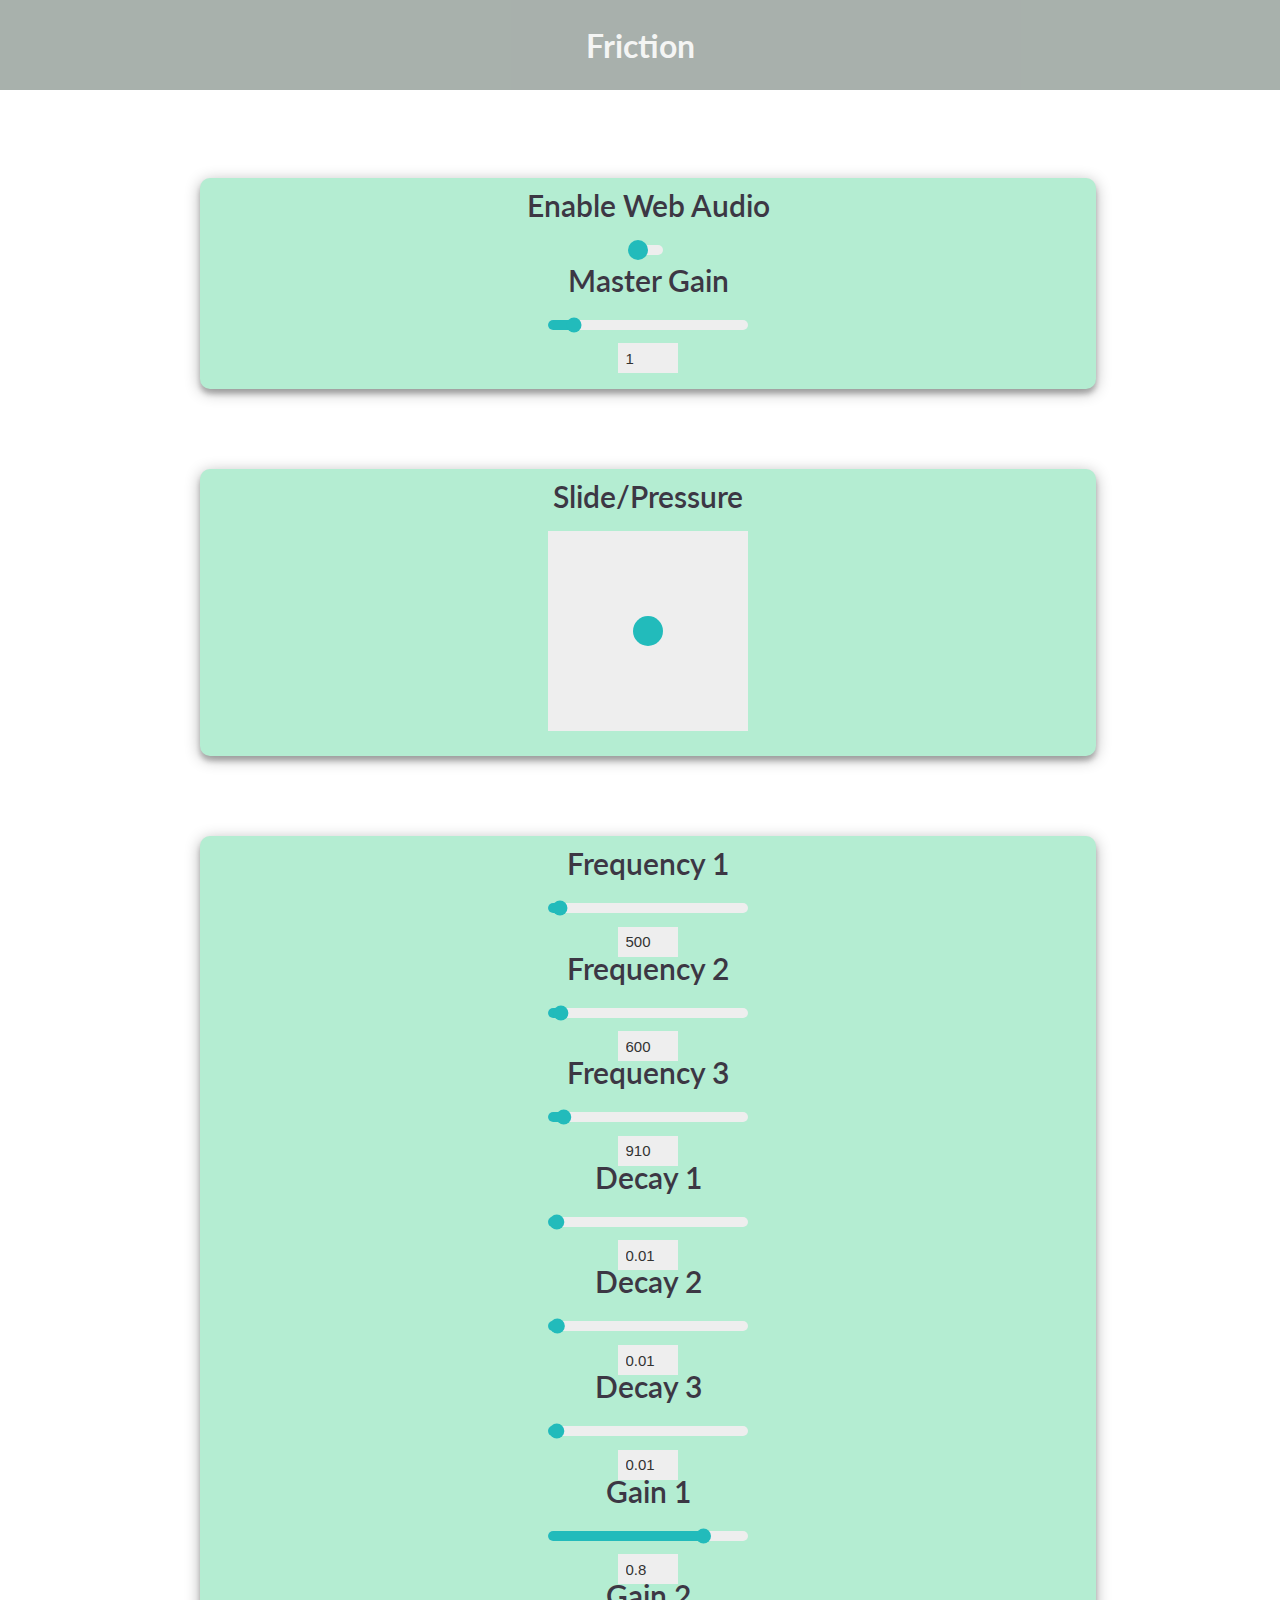
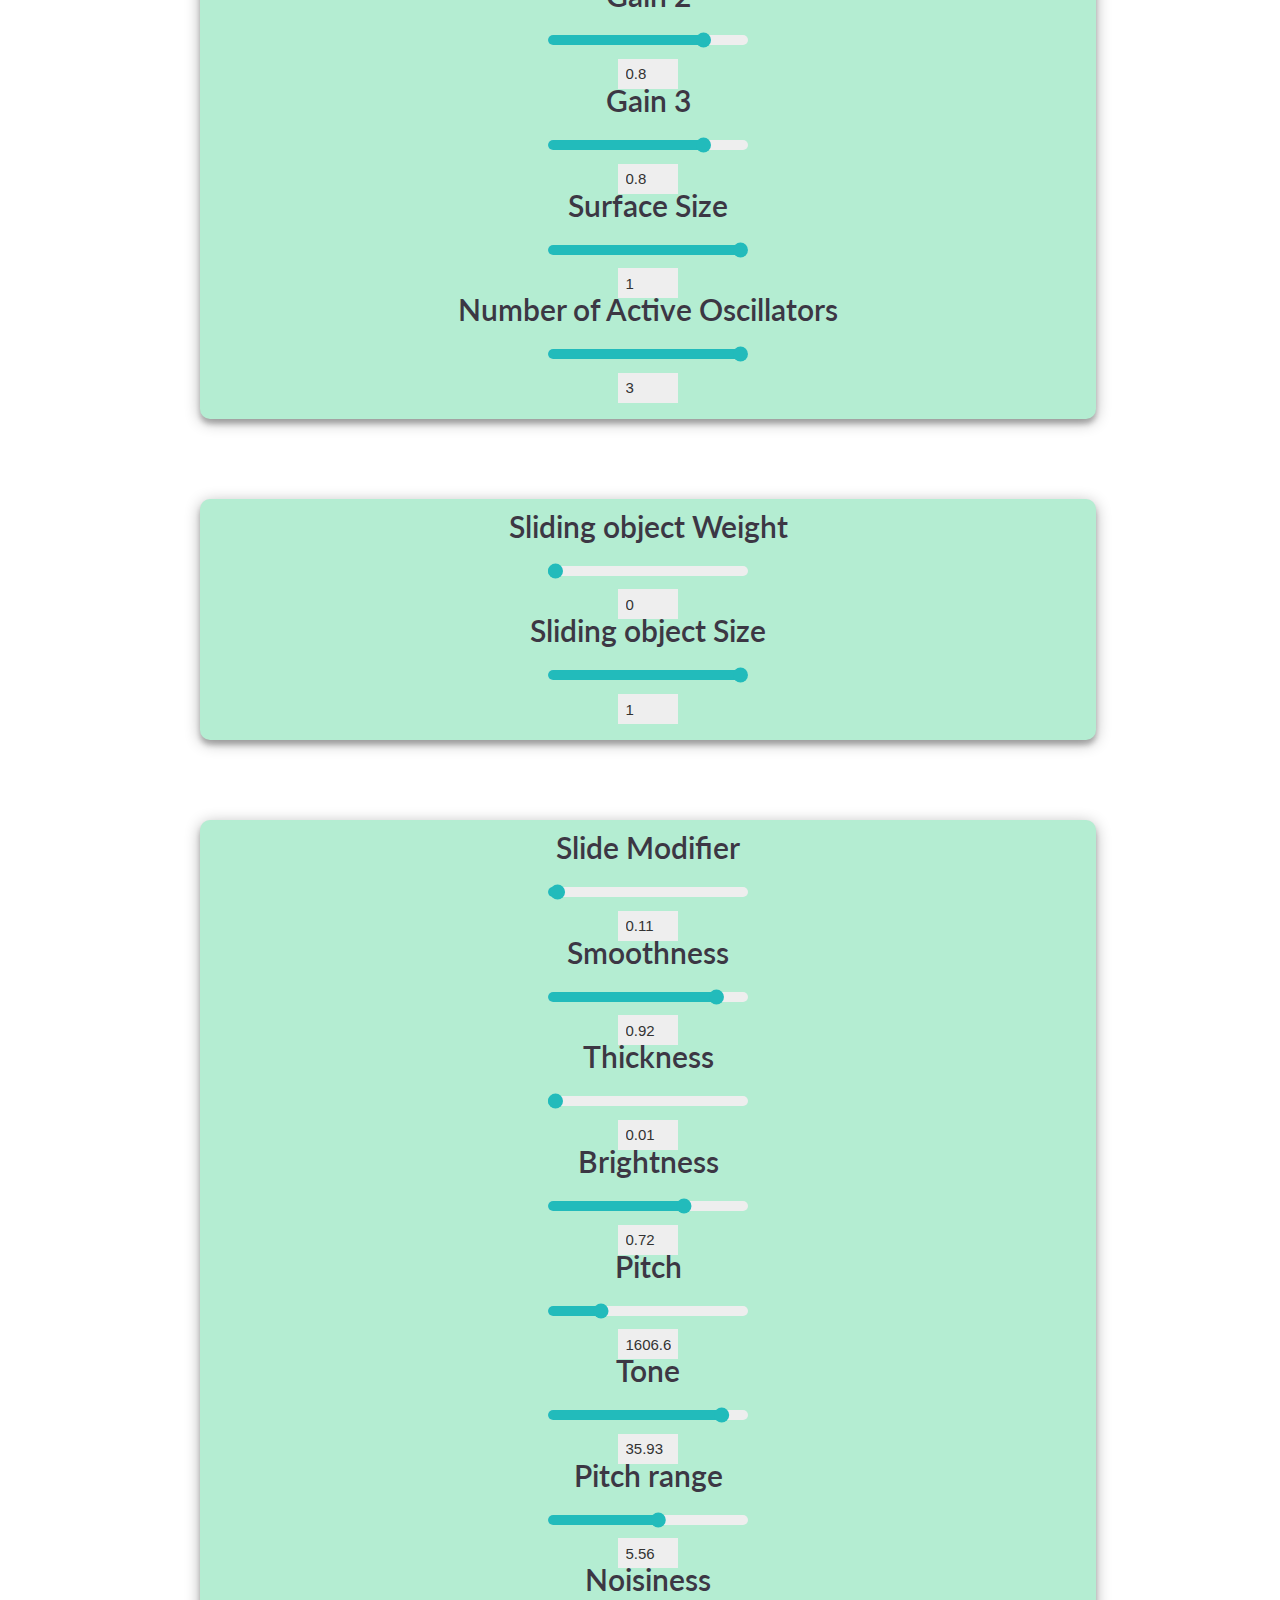
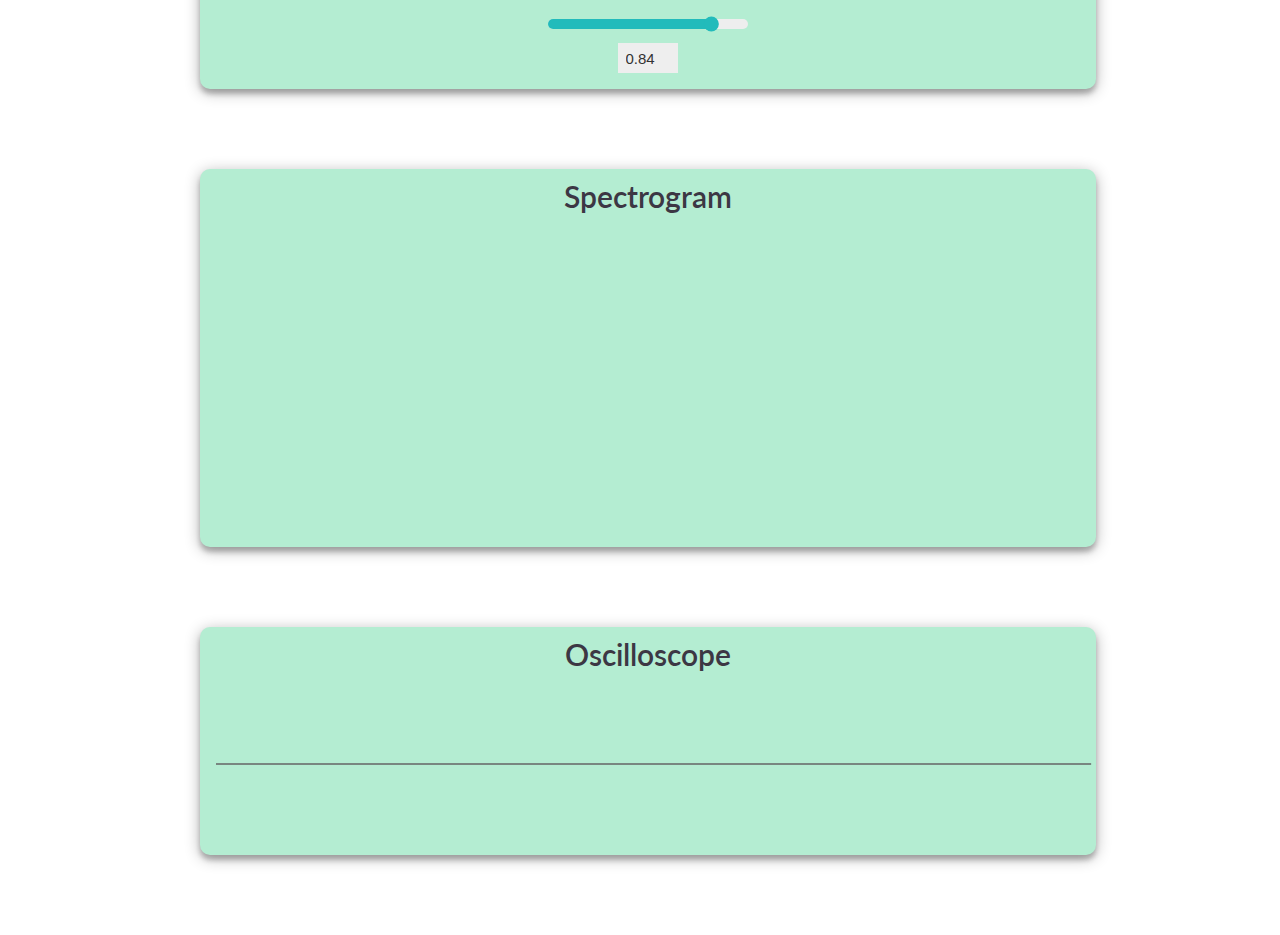
<file: index.html>
<!DOCTYPE html>
<html lang="en">
<head>
    <meta charset="UTF-8">
    <title>Title</title>
    <link rel="stylesheet" href="../CSS/index.css">
    <link href="http://fonts.googleapis.com/css?family=Lato:300|Grand+Hotel" rel="stylesheet" type="text/css" />

    <script src="../js/jsap.js" <type="text/javascript"></script>
    <script src="../js/NexusUI2.js" type="text/javascript"></script>
    <!--script src="../js/utilities.js" type="text/javascript"></script>
    <script src="../js/resonator.js" type="text/javascript"></script>
    <script src="../js/interactor.js" type="text/javascript"></script>
    <script src="../js/frictionProcessor.js" type="application/javascript"></script-->

    <!-- INCLUDE YOUR PLUGIN SOURCE FILE HERE -->
    <script src="../jsap-plugins/frictionPlugin.js" type="application/javascript"></script>
</head>
<body>
    <div id="main-container">
        <header>
            <h1>Friction</h1>
        </header>

        <div class=main-content align="center">

            <div class="controls-container">
                    <p>Enable Web Audio</p>
                    <div id="audioContext" style="padding-bottom: 1%"></div>

                    <p>Master Gain</p>
                    <div id="masterGain" style="padding-bottom: 1%"></div> <span id="masterGainDisp"></span>
            </div>

            <div class="controls-container">
                    <p>Slide/Pressure</p>
                    <div id="probe" style="padding-bottom: 1%"></div>

            </div>

            <div class="controls-container">
                    <!-- Modal Parameters-->
                    <p>Frequency 1</p>
                    <div id="freq1" style="padding-bottom: 1%"></div> <span id="freq1Disp"></span>

                    <p>Frequency 2</p>
                    <div id="freq2" style="padding-bottom: 1%"></div> <span id="freq2Disp"></span>

                    <p>Frequency 3</p>
                    <div id="freq3" style="padding-bottom: 1%"></div> <span id="freq3Disp"></span>


                    <p>Decay 1</p>
                    <div id="decay1" style="padding-bottom: 1%"></div> <span id="decay1Disp"></span>

                    <p>Decay 2</p>
                    <div id="decay2" style="padding-bottom: 1%"></div> <span id="decay2Disp"></span>

                    <p>Decay 3</p>
                    <div id="decay3" style="padding-bottom: 1%"></div> <span id="decay3Disp"></span>

                    <p>Gain 1</p>
                    <div id="gain1" style="padding-bottom: 1%"></div> <span id="gain1Disp"></span>

                    <p>Gain 2</p>
                    <div id="gain2" style="padding-bottom: 1%"></div> <span id="gain2Disp"></span>

                    <p>Gain 3</p>
                    <div id="gain3" style="padding-bottom: 1%"></div> <span id="gain3Disp"></span>

                    <p>Surface Size</p>
                    <div id="modalSize" style="padding-bottom: 1%"></div> <span id="modalSizeDisp"></span>

                    <p>Number of Active Oscillators</p>
                    <div id="activeModes" style="padding-bottom: 1%"></div> <span id="activeModesDisp"></span>
            </div>

            <div class="controls-container">
                <p>Sliding object Weight</p>
                <div id="inertialWeight" style="padding-bottom: 1%"></div> <span id="inertialWeightDisp"></span>

                <p>Sliding object Size</p>
                <div id="inertialSize" style="padding-bottom: 1%"></div> <span id="inertialSizeDisp"></span>
            </div>

            <div class="controls-container">

                    <p>Slide Modifier</p>
                    <div id="stribeck" style="padding-bottom: 1%"></div> <span id="stribeckDisp"></span>

                    <p>Smoothness</p>
                    <div id="static" style="padding-bottom: 1%"></div> <span id="staticDisp"></span>

                    <p>Thickness</p>
                    <div id="dynamic" style="padding-bottom: 1%"></div> <span id="dynamicDisp"></span>

                    <p>Brightness</p>
                    <div id="breakAway" style="padding-bottom: 1%"></div> <span id="breakAwayDisp"></span>

                    <p>Pitch</p>
                    <div id="stiffness" style="padding-bottom: 1%"></div> <span id="stiffnessDisp"></span>

                    <p>Tone</p>
                    <div id="dissipation" style="padding-bottom: 1%"></div> <span id="dissipationDisp"></span>

                    <p>Pitch range</p>
                    <div id="viscosity" style="padding-bottom: 1%"></div> <span id="viscosityDisp"></span>

                    <p>Noisiness</p>
                    <div id="noisiness" style="padding-bottom: 1%"></div> <span id="noisinessDisp"></span>

            </div>


            <div class="container">
                <p>Spectrogram</p>
                <div id="spectrogram" align="center"></div>
            </div>

            <div class="container">
                <p>Oscilloscope</p>
                <div id="osc" align="center"></div>
            </div>
        </div>

    </div>
    <script>
        let audioContextButton = new Nexus.Toggle('audioContext', {
            'size': [40, 20],
            'state': false
        });

        /*** DEFINE NEXUS CONTROLS HERE ***/

        let masterGain = new Nexus.Slider('masterGain', {
            'size': [200, 20],
            'mode': 'relative',
            'min': 0,
            'max': 10,
            'step': 0.01,
            'value': 1
        });

        //Friction
        var probe = new Nexus.Position('probe',{
          'size': [200,200],
          'mode': 'absolute',  // "absolute" or "relative"
          'x': 0,  // initial x value
          'minX': -3,
          'maxX': 3,
          'stepX': 0.06,
          'y': 0.5,  // initial y value
          'minY': 0,
          'maxY': 1,
          'stepY': 0.01
      });

        /*let externalForce = new Nexus.Slider('externalForce', {
            'size': [200, 20],
            'mode': 'relative',
            'min': -3,
            'max': 3,
            'step': 0.06,
            'value': 0
        });

        let normalForce = new Nexus.Slider('normalForce', {
            'size': [200, 20],
            'mode': 'relative',
            'min': 0,
            'max': 1,
            'step': 0.01,
            'value': 0.5
        });*/

        let stribeck = new Nexus.Slider('stribeck', {
            'size': [200, 20],
            'mode': 'relative',
            'min': 0.096,
            'max': 1,
            'step': 0.01,
            'value': 0.103036
        });

        let staticCoef = new Nexus.Slider('static', {
            'size': [200, 20],
            'mode': 'relative',
            'min': 0.4,
            'max': 1,
            'step': 0.001,
            'value': 0.922222
        });

        let dynamic = new Nexus.Slider('dynamic', {
            'size': [200, 20],
            'mode': 'relative',
            'min': 0.01,
            'max': 0.5,
            'step': 0.001,
            'value': 0.01
        });

        let breakAway = new Nexus.Slider('breakAway', {
            'size': [200, 20],
            'mode': 'relative',
            'min': 0.1,
            'max': 1,
            'step': 0.001,
            'value': 0.725
        });

        let stiffness = new Nexus.Slider('stiffness', {
            'size': [200, 20],
            'mode': 'relative',
            'min': 500,
            'max': 5000,
            'step': 0.1,
            'value': 1606.618164
        });

        let dissipation = new Nexus.Slider('dissipation', {
            'size': [200, 20],
            'mode': 'relative',
            'min': 0,
            'max': 40,
            'step': 0.01,
            'value': 35.925926
        });

        let viscosity = new Nexus.Slider('viscosity', {
            'size': [200, 20],
            'mode': 'relative',
            'min': 0,
            'max': 10,
            'step': 0.001,
            'value': 5.55555
        });

        let noisiness = new Nexus.Slider('noisiness', {
            'size': [200, 20],
            'mode': 'relative',
            'min': 0.01,
            'max': 1,
            'step': 0.001,
            'value': 0.844167
        });

        //Inertial
        let inertialWeight = new Nexus.Slider('inertialWeight', {
            'size': [200, 20],
            'mode': 'relative',
            'min': 0.001,
            'max': 1,
            'step': 0.001,
            'value': 0.001022
        });

        let inertialSize = new Nexus.Slider('inertialSize', {
            'size': [200, 20],
            'mode': 'relative',
            'min': 0.001,
            'max': 1,
            'step': 0.00001,
            'value': 1
        });


        //Modal
        let freq1 = new Nexus.Slider('freq1', {
            'size': [200, 20],
            'mode': 'relative',
            'min': 20,
            'max': 20000,
            'step': 0.1,
            'value': 500
        });

        let freq2 = new Nexus.Slider('freq2', {
            'size': [200, 20],
            'mode': 'relative',
            'min': 20,
            'max': 20000,
            'step': 0.1,
            'value': 600
        });

        let freq3 = new Nexus.Slider('freq3', {
            'size': [200, 20],
            'mode': 'relative',
            'min': 20,
            'max': 20000,
            'step': 0.1,
            'value': 910
        });

        let decay1 = new Nexus.Slider('decay1', {
            'size': [200, 20],
            'mode': 'relative',
            'min': 0,
            'max': 1,
            'step': 0.001,
            'value': 0.007
        });

        let decay2 = new Nexus.Slider('decay2', {
            'size': [200, 20],
            'mode': 'relative',
            'min': 0,
            'max': 1,
            'step': 0.001,
            'value': 0.01
        });

        let decay3 = new Nexus.Slider('decay3', {
            'size': [200, 20],
            'mode': 'relative',
            'min': 0,
            'max': 1,
            'step': 0.001,
            'value': 0.007
        });


        let gain1 = new Nexus.Slider('gain1', {
            'size': [200, 20],
            'mode': 'relative',
            'min': 0,
            'max': 1,
            'step': 0.001,
            'value': 0.8
        });

        let gain2 = new Nexus.Slider('gain2', {
            'size': [200, 20],
            'mode': 'relative',
            'min': 0,
            'max': 1,
            'step': 0.001,
            'value': 0.8
        });

        let gain3 = new Nexus.Slider('gain3', {
            'size': [200, 20],
            'mode': 'relative',
            'min': 0,
            'max': 1,
            'step': 0.001,
            'value': 0.8
        });

        let modalSize = new Nexus.Slider('modalSize', {
            'size': [200, 20],
            'mode': 'relative',
            'min': 0.001,
            'max': 1,
            'step': 0.00001,
            'value': 1
        });

        let activeModes = new Nexus.Slider('activeModes', {
            'size': [200, 20],
            'mode': 'relative',
            'min': 1,
            'max': 3,
            'step': 1,
            'value': 3
        });


        /*Number boxes*/
        let masterGainDisplay = new Nexus.Number('masterGainDisp');
        masterGainDisplay.link(masterGain);

        //Friction
        /*let forceDisplay = new Nexus.Number('forceDisp');
        forceDisplay.link(externalForce);

        let normForceDisplay = new Nexus.Number('normForceDisp');
        normForceDisplay.link(normalForce);*/

        let stribeckDisplay = new Nexus.Number('stribeckDisp');
        stribeckDisplay.link(stribeck);

        let staticDisplay = new Nexus.Number('staticDisp');
        staticDisplay.link(staticCoef);

        let dynamicDisplay = new Nexus.Number('dynamicDisp');
        dynamicDisplay.link(dynamic);

        let breakAwayDisplay = new Nexus.Number('breakAwayDisp');
        breakAwayDisplay.link(breakAway);

        let stiffnessDisplay = new Nexus.Number('stiffnessDisp');
        stiffnessDisplay.link(stiffness);

        let dissipationDisplay = new Nexus.Number('dissipationDisp');
        dissipationDisplay.link(dissipation);

        let viscosityDisplay = new Nexus.Number('viscosityDisp');
        viscosityDisplay.link(viscosity);

        let noisinessDisplay = new Nexus.Number('noisinessDisp');
        noisinessDisplay.link(noisiness);

        //Inertial
        let inertialWeightDisplay = new Nexus.Number('inertialWeightDisp');
        inertialWeightDisplay.link(inertialWeight);

        let inertialSizeDisplay = new Nexus.Number('inertialSizeDisp');
        inertialSizeDisplay.link(inertialSize);

        //Modal
        let freq1Display = new Nexus.Number('freq1Disp');
        freq1Display.link(freq1);

        let freq2Display = new Nexus.Number('freq2Disp');
        freq2Display.link(freq2);

        let freq3Display = new Nexus.Number('freq3Disp');
        freq3Display.link(freq3);


        let decay1Display = new Nexus.Number('decay1Disp');
        decay1Display.link(decay1);

        let decay2Display = new Nexus.Number('decay2Disp');
        decay2Display.link(decay2);

        let decay3Display = new Nexus.Number('decay3Disp');
        decay3Display.link(decay3);


        let gain1Display = new Nexus.Number('gain1Disp');
        gain1Display.link(gain1);

        let gain2Display = new Nexus.Number('gain2Disp');
        gain2Display.link(gain2);

        let gain3Display = new Nexus.Number('gain3Disp');
        gain3Display.link(gain3);

        let modalSizeDisplay = new Nexus.Number('modalSizeDisp');
        modalSizeDisplay.link(modalSize);

        let activeModesDisplay = new Nexus.Number('activeModesDisp');
        activeModesDisplay.link(activeModes);

    </script>

    <script type="application/javascript">
        window.AudioContext = (window.AudioContext || window.webkitAudioContext || window.mozAudioContext);

        //Define audio context
        let context = new AudioContext();
        Nexus.context = context;
        context.suspend();

        //Start and end points for JSAP audio chain
        let chainStart = context.createGain();
        let chainStop = context.createGain();

        //Create factory
        let Factory = new PluginFactory(context);

        /*** ADD YOUR PLUGIN PROTOTYPE HERE ***/
        Factory.addPrototype(frictionPlugin);

        //Link up chain and add plugin
        let soundFxChain = Factory.createSubFactory(chainStart, chainStop);
        let param = soundFxChain.createPlugin(Factory.getPrototypes()[0]);
        chainStop.connect(context.destination);

        let containerWidth = document.getElementsByClassName("container");

        let oscilloscope = new Nexus.Oscilloscope('osc',{
            'size': [containerWidth[0].offsetWidth-20,150]
        });

        let spectrogram = new Nexus.Spectrogram('#spectrogram', {
            'size' : [containerWidth[0].offsetWidth-20, 300]
        });

        //Set up spectrogram and oscilloscope colors
        spectrogram.colorize("fill", "#B4EDD2");
        spectrogram.colorize("accent", "#646464");
        oscilloscope.colorize("fill", "#B4EDD2");
        oscilloscope.colorize("accent", "#646464");

        window.onresize = function() {
            spectrogram.resize(containerWidth[0].offsetWidth-20, 300);
            oscilloscope.resize(containerWidth[0].offsetWidth - 20, 150);
            space.resize(containerWidth[0].offsetWidth-30, 300);
        }

        audioContextButton.on('change', function(v) {
            context.resume();
        });

        masterGain.on('change', function(v) {
            param.node.parameters.setParameterByName('masterGain', v);
        });

        /*** ADD EVENT LISTENERS FOR NEXUS ELEMENTS HERE ***/

        //Friction
        probe.on('change',function(v) {
            param.node.parameters.setParameterByName('externalForce', v.x);
            param.node.parameters.setParameterByName('normalForce', v.y);
        })
        /*externalForce.on('change', function(v){
            param.node.parameters.setParameterByName('externalForce', v);
        })

        normalForce.on('change', function(v){
            param.node.parameters.setParameterByName('normalForce', v);
        })*/

        stribeck.on('change', function(v){
            param.node.parameters.setParameterByName('stribeck', v);
        })

        staticCoef.on('change', function(v){
            param.node.parameters.setParameterByName('static', v);
        })

        dynamic.on('change', function(v){
            param.node.parameters.setParameterByName('dynamic', v);
        })

        breakAway.on('change', function(v){
            param.node.parameters.setParameterByName('breakAway', v);
        })

        stiffness.on('change', function(v){
            param.node.parameters.setParameterByName('stiffness', v);
        })

        dissipation.on('change', function(v){
            param.node.parameters.setParameterByName('dissipation', v);
        })

        viscosity.on('change', function(v){
            param.node.parameters.setParameterByName('viscosity', v);
        })

        noisiness.on('change', function(v){
            param.node.parameters.setParameterByName('noisiness', v);
        })

        //Inertial
        inertialWeight.on('change', function(v){
            param.node.parameters.setParameterByName('inertialWeight', v);
        })

        inertialSize.on('change', function(v){
            param.node.parameters.setParameterByName('inertialSize', v);
        })


        //Modal
        freq1.on('change', function(v){
            param.node.parameters.setParameterByName('freq1', v);
        })

        freq2.on('change', function(v){
            param.node.parameters.setParameterByName('freq2', v);
        })

        freq3.on('change', function(v){
            param.node.parameters.setParameterByName('freq3', v);
        })


        decay1.on('change', function(v){
            param.node.parameters.setParameterByName('decay1', v);
        })

        decay2.on('change', function(v){
            param.node.parameters.setParameterByName('decay2', v);
        })

        decay3.on('change', function(v){
            param.node.parameters.setParameterByName('decay3', v);
        })


        gain1.on('change', function(v){
            param.node.parameters.setParameterByName('gain1', v);
        })

        gain2.on('change', function(v){
            param.node.parameters.setParameterByName('gain2', v);
        })

        gain3.on('change', function(v){
            param.node.parameters.setParameterByName('gain3', v);
        })

        modalSize.on('change', function(v){
            param.node.parameters.setParameterByName('modalSize', v);
        })

        activeModes.on('change', function(v){
            param.node.parameters.setParameterByName('activeModes', v);
        })


        spectrogram.connect(chainStop);
        oscilloscope.connect(chainStop);

    </script>
</body>
</html>
</file>
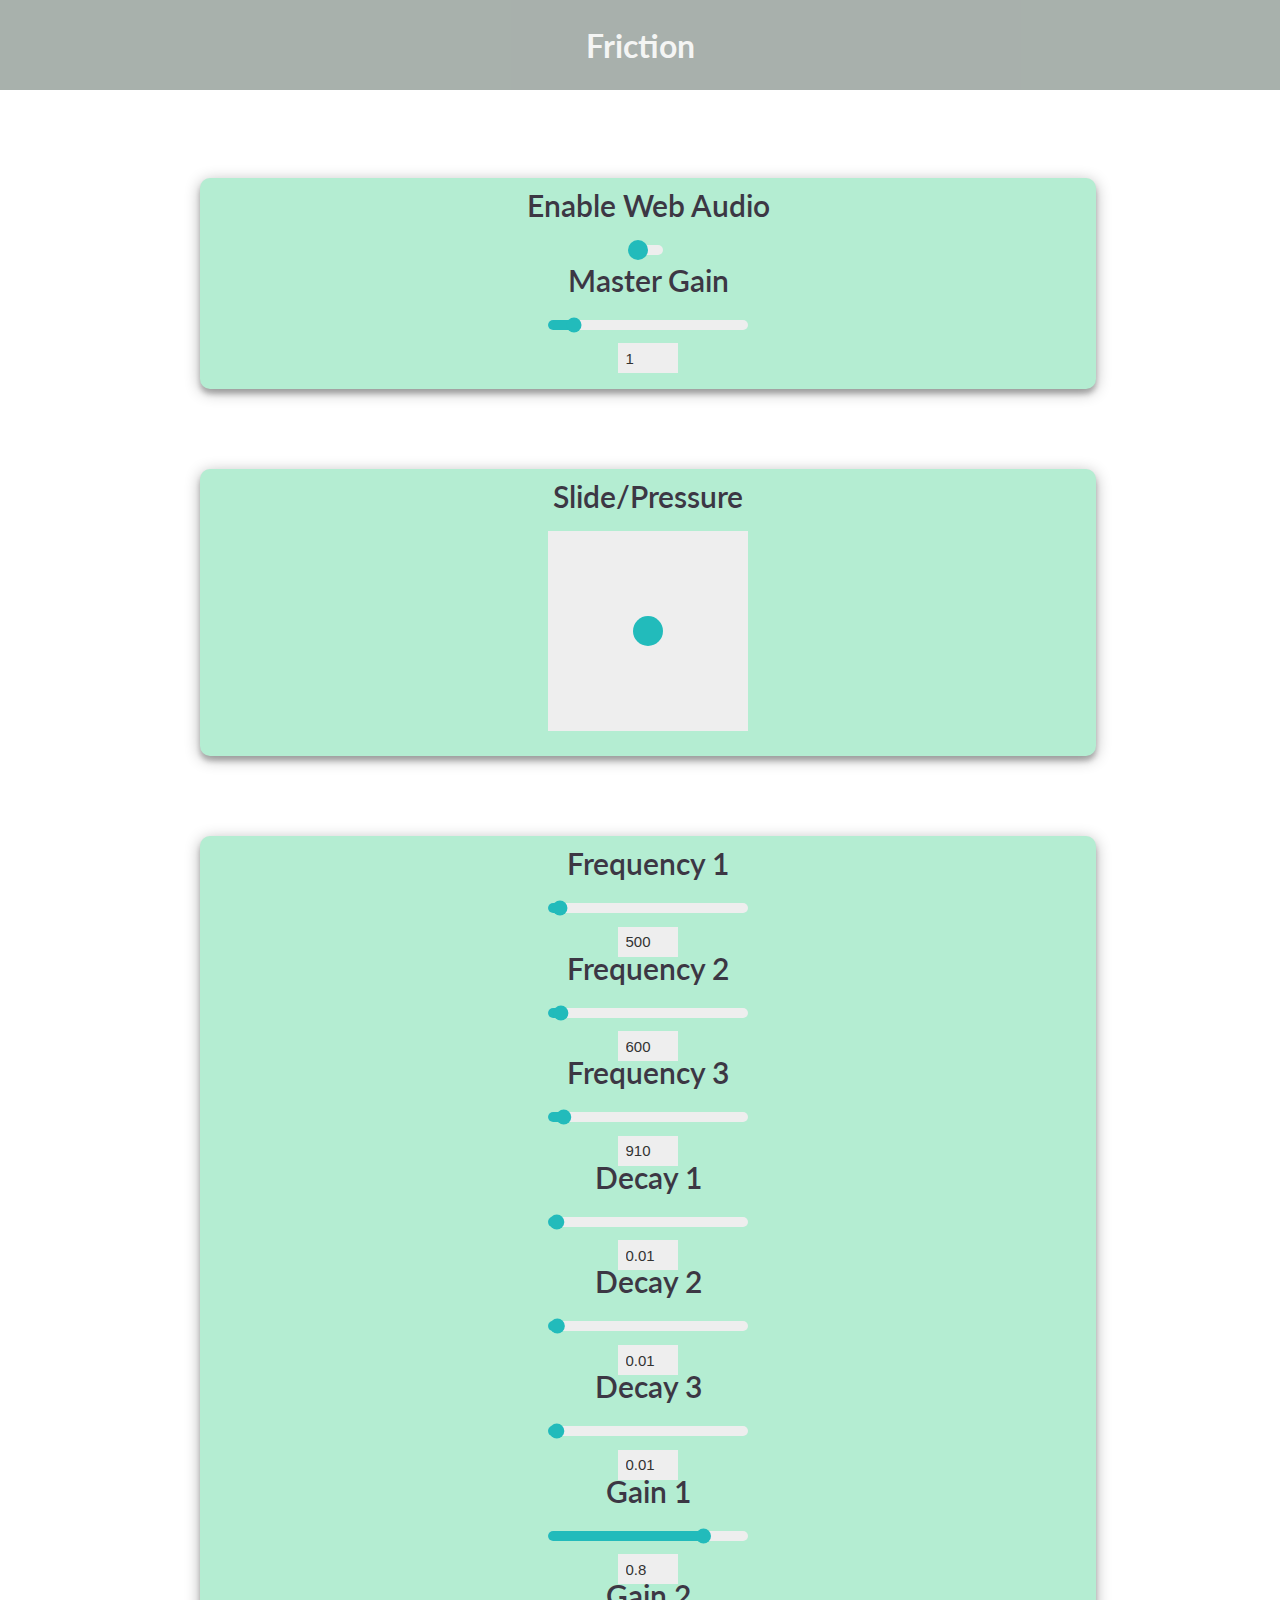
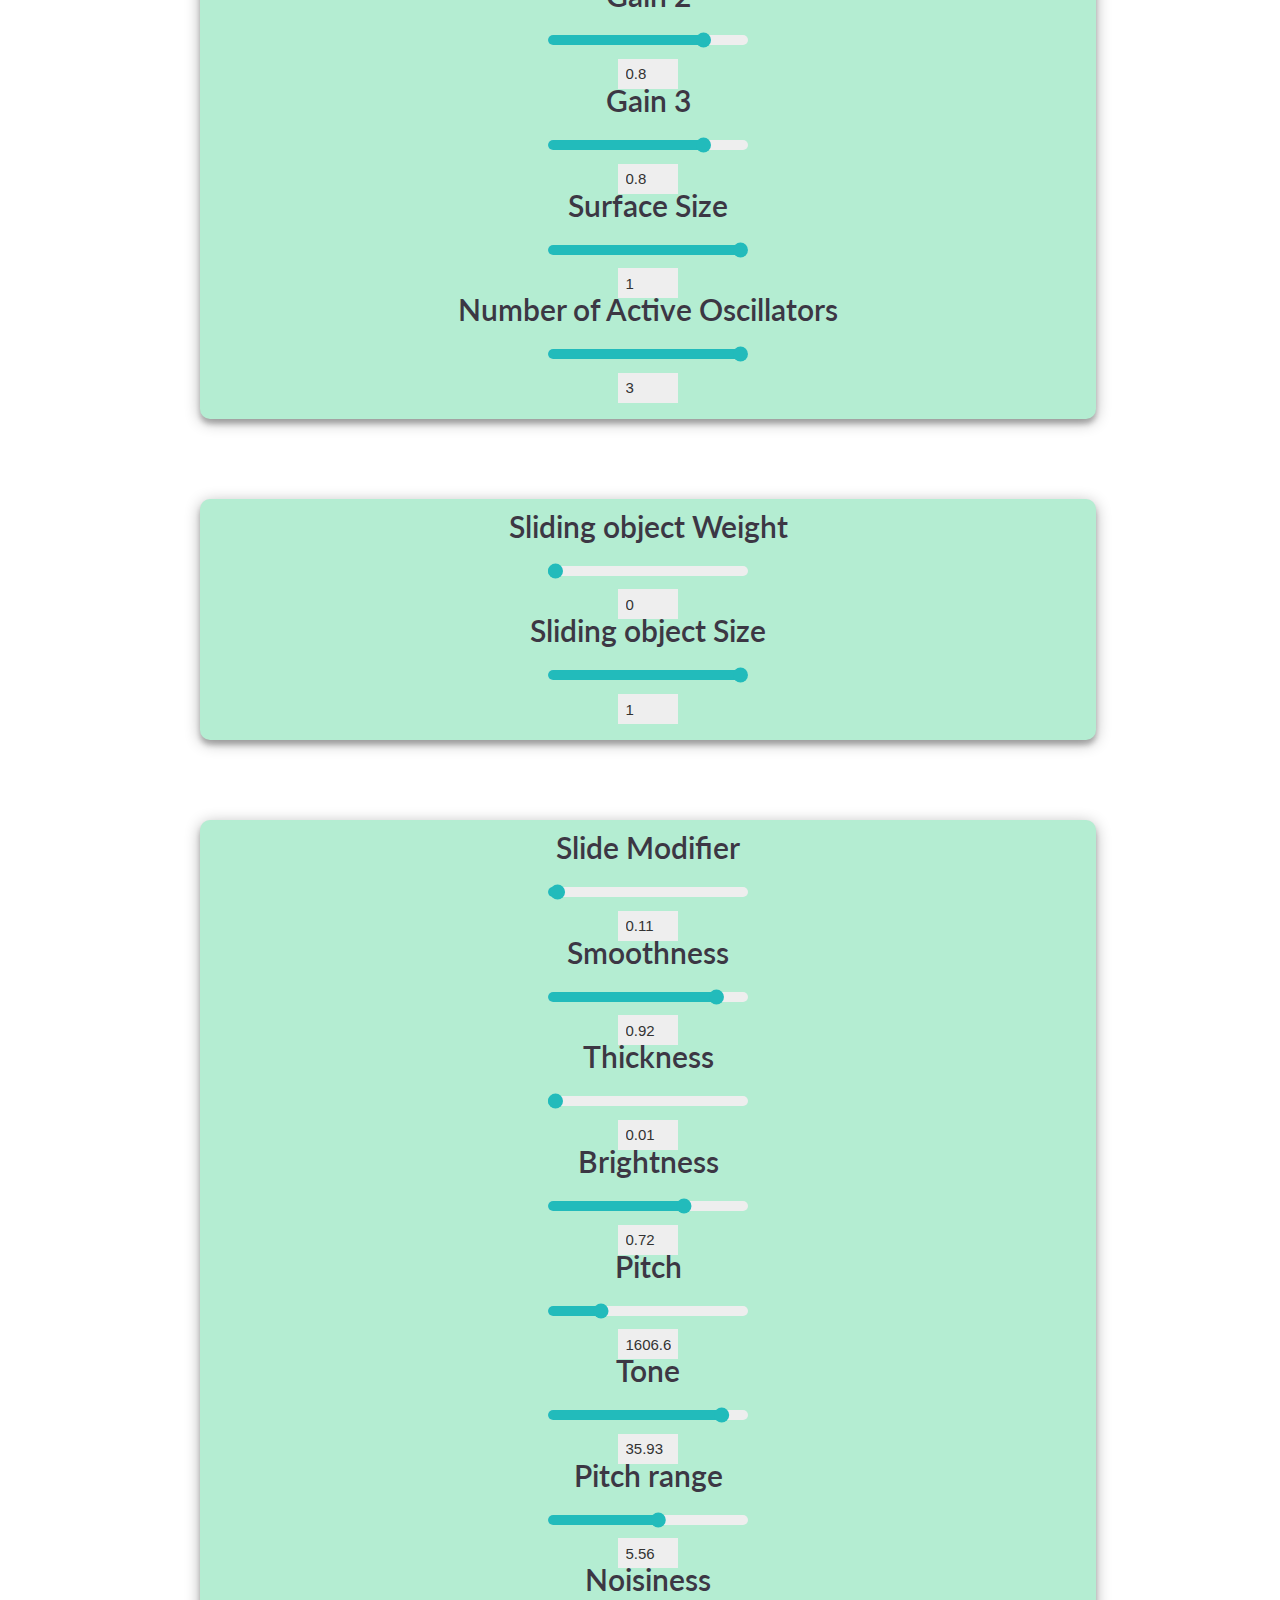
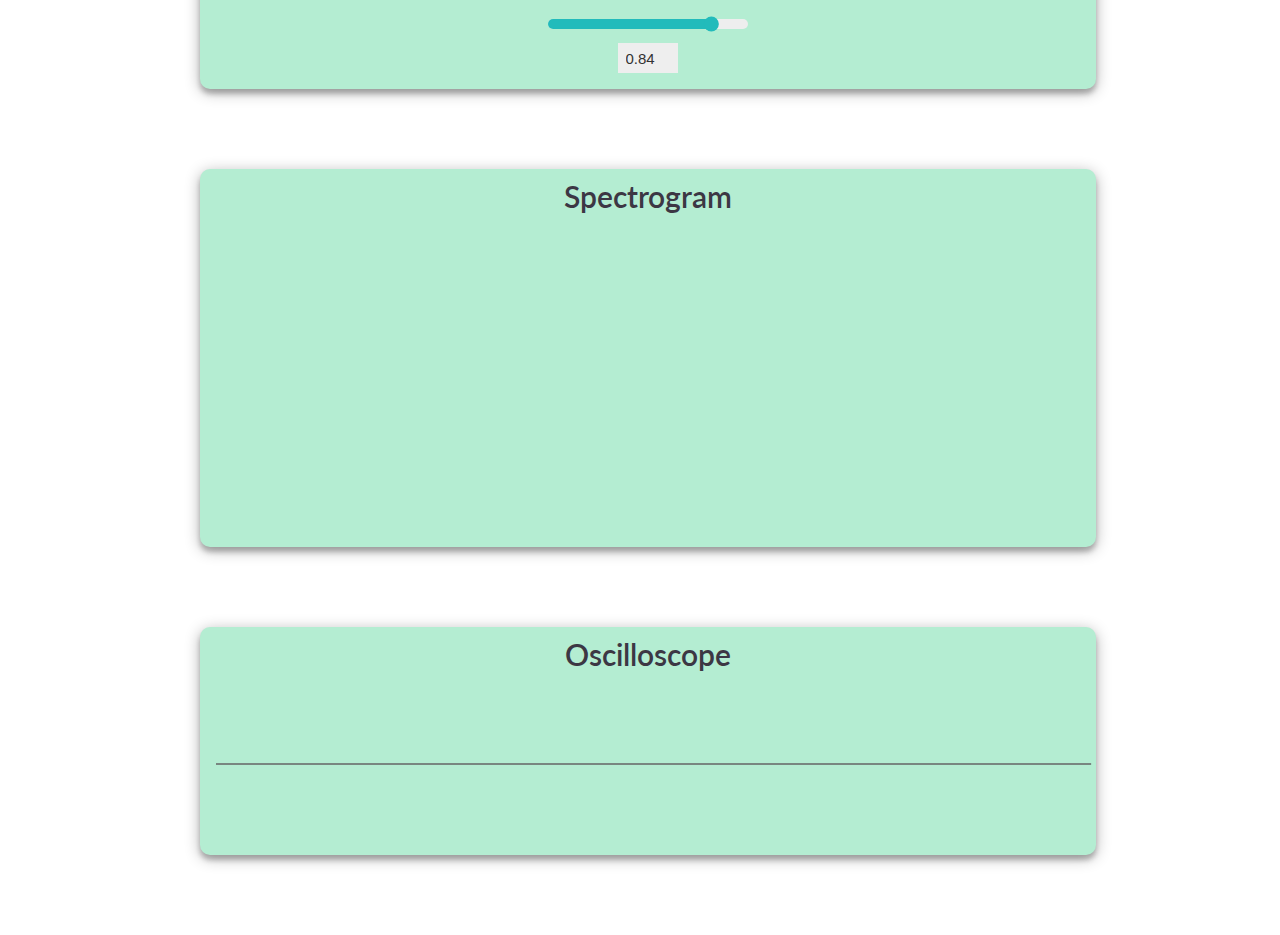
<file: HTML/frictionIndex.html>
<!DOCTYPE html>
<html lang="en">
<head>
    <meta charset="UTF-8">
    <title>Title</title>
    <link rel="stylesheet" href="../CSS/index.css">
    <link href="http://fonts.googleapis.com/css?family=Lato:300|Grand+Hotel" rel="stylesheet" type="text/css" />

    <script src="../js/jsap.js"></script>
    <script src="../js/NexusUI2.js"></script>
    <script src="../js/utilities.js"></script>
    <script src="../js/resonator.js"></script>
    <script src="../js/interactor.js"></script>

    <!-- INCLUDE YOUR PLUGIN SOURCE FILE HERE -->
    <script src="../jsap-plugins/frictionPlugin.js"></script>
</head>
<body>
    <div id="main-container">
        <header>
            <h1>Friction</h1>
        </header>

        <div class=main-content align="center">

            <div class="controls-container">
                    <p>Enable Web Audio</p>
                    <div id="audioContext" style="padding-bottom: 1%"></div>

                    <p>Master Gain</p>
                    <div id="masterGain" style="padding-bottom: 1%"></div> <span id="masterGainDisp"></span>
            </div>

            <div class="controls-container">
                    <p>Slide/Pressure</p>
                    <div id="probe" style="padding-bottom: 1%"></div>

            </div>

            <div class="controls-container">
                    <!-- Modal Parameters-->
                    <p>Frequency 1</p>
                    <div id="freq1" style="padding-bottom: 1%"></div> <span id="freq1Disp"></span>

                    <p>Frequency 2</p>
                    <div id="freq2" style="padding-bottom: 1%"></div> <span id="freq2Disp"></span>

                    <p>Frequency 3</p>
                    <div id="freq3" style="padding-bottom: 1%"></div> <span id="freq3Disp"></span>


                    <p>Decay 1</p>
                    <div id="decay1" style="padding-bottom: 1%"></div> <span id="decay1Disp"></span>

                    <p>Decay 2</p>
                    <div id="decay2" style="padding-bottom: 1%"></div> <span id="decay2Disp"></span>

                    <p>Decay 3</p>
                    <div id="decay3" style="padding-bottom: 1%"></div> <span id="decay3Disp"></span>

                    <p>Gain 1</p>
                    <div id="gain1" style="padding-bottom: 1%"></div> <span id="gain1Disp"></span>

                    <p>Gain 2</p>
                    <div id="gain2" style="padding-bottom: 1%"></div> <span id="gain2Disp"></span>

                    <p>Gain 3</p>
                    <div id="gain3" style="padding-bottom: 1%"></div> <span id="gain3Disp"></span>

                    <p>Surface Size</p>
                    <div id="modalSize" style="padding-bottom: 1%"></div> <span id="modalSizeDisp"></span>

                    <p>Number of Active Oscillators</p>
                    <div id="activeModes" style="padding-bottom: 1%"></div> <span id="activeModesDisp"></span>
            </div>

            <div class="controls-container">
                <p>Sliding object Weight</p>
                <div id="inertialWeight" style="padding-bottom: 1%"></div> <span id="inertialWeightDisp"></span>

                <p>Sliding object Size</p>
                <div id="inertialSize" style="padding-bottom: 1%"></div> <span id="inertialSizeDisp"></span>
            </div>

            <div class="controls-container">

                    <p>Slide Modifier</p>
                    <div id="stribeck" style="padding-bottom: 1%"></div> <span id="stribeckDisp"></span>

                    <p>Smoothness</p>
                    <div id="static" style="padding-bottom: 1%"></div> <span id="staticDisp"></span>

                    <p>Thickness</p>
                    <div id="dynamic" style="padding-bottom: 1%"></div> <span id="dynamicDisp"></span>

                    <p>Brightness</p>
                    <div id="breakAway" style="padding-bottom: 1%"></div> <span id="breakAwayDisp"></span>

                    <p>Pitch</p>
                    <div id="stiffness" style="padding-bottom: 1%"></div> <span id="stiffnessDisp"></span>

                    <p>Tone</p>
                    <div id="dissipation" style="padding-bottom: 1%"></div> <span id="dissipationDisp"></span>

                    <p>Pitch range</p>
                    <div id="viscosity" style="padding-bottom: 1%"></div> <span id="viscosityDisp"></span>

                    <p>Noisiness</p>
                    <div id="noisiness" style="padding-bottom: 1%"></div> <span id="noisinessDisp"></span>

            </div>


            <div class="container">
                <p>Spectrogram</p>
                <div id="spectrogram" align="center"></div>
            </div>

            <div class="container">
                <p>Oscilloscope</p>
                <div id="osc" align="center"></div>
            </div>
        </div>

    </div>
    <script>
        let audioContextButton = new Nexus.Toggle('audioContext', {
            'size': [40, 20],
            'state': false
        });

        /*** DEFINE NEXUS CONTROLS HERE ***/

        let masterGain = new Nexus.Slider('masterGain', {
            'size': [200, 20],
            'mode': 'relative',
            'min': 0,
            'max': 10,
            'step': 0.01,
            'value': 1
        });

        //Friction
        var probe = new Nexus.Position('probe',{
          'size': [200,200],
          'mode': 'absolute',  // "absolute" or "relative"
          'x': 0,  // initial x value
          'minX': -3,
          'maxX': 3,
          'stepX': 0.06,
          'y': 0.5,  // initial y value
          'minY': 0,
          'maxY': 1,
          'stepY': 0.01
        })

        /*let externalForce = new Nexus.Slider('externalForce', {
            'size': [200, 20],
            'mode': 'relative',
            'min': -3,
            'max': 3,
            'step': 0.06,
            'value': 0
        });

        let normalForce = new Nexus.Slider('normalForce', {
            'size': [200, 20],
            'mode': 'relative',
            'min': 0,
            'max': 1,
            'step': 0.01,
            'value': 0.5
        });*/

        let stribeck = new Nexus.Slider('stribeck', {
            'size': [200, 20],
            'mode': 'relative',
            'min': 0.096,
            'max': 1,
            'step': 0.01,
            'value': 0.103036
        });

        let staticCoef = new Nexus.Slider('static', {
            'size': [200, 20],
            'mode': 'relative',
            'min': 0.4,
            'max': 1,
            'step': 0.001,
            'value': 0.922222
        });

        let dynamic = new Nexus.Slider('dynamic', {
            'size': [200, 20],
            'mode': 'relative',
            'min': 0.01,
            'max': 0.5,
            'step': 0.001,
            'value': 0.01
        });

        let breakAway = new Nexus.Slider('breakAway', {
            'size': [200, 20],
            'mode': 'relative',
            'min': 0.1,
            'max': 1,
            'step': 0.001,
            'value': 0.725
        });

        let stiffness = new Nexus.Slider('stiffness', {
            'size': [200, 20],
            'mode': 'relative',
            'min': 500,
            'max': 5000,
            'step': 0.1,
            'value': 1606.618164
        });

        let dissipation = new Nexus.Slider('dissipation', {
            'size': [200, 20],
            'mode': 'relative',
            'min': 0,
            'max': 40,
            'step': 0.01,
            'value': 35.925926
        });

        let viscosity = new Nexus.Slider('viscosity', {
            'size': [200, 20],
            'mode': 'relative',
            'min': 0,
            'max': 10,
            'step': 0.001,
            'value': 5.55555
        });

        let noisiness = new Nexus.Slider('noisiness', {
            'size': [200, 20],
            'mode': 'relative',
            'min': 0.01,
            'max': 1,
            'step': 0.001,
            'value': 0.844167
        });

        //Inertial
        let inertialWeight = new Nexus.Slider('inertialWeight', {
            'size': [200, 20],
            'mode': 'relative',
            'min': 0.001,
            'max': 1,
            'step': 0.001,
            'value': 0.001022
        });

        let inertialSize = new Nexus.Slider('inertialSize', {
            'size': [200, 20],
            'mode': 'relative',
            'min': 0.001,
            'max': 1,
            'step': 0.00001,
            'value': 1
        });


        //Modal
        let freq1 = new Nexus.Slider('freq1', {
            'size': [200, 20],
            'mode': 'relative',
            'min': 20,
            'max': 20000,
            'step': 0.1,
            'value': 500
        });

        let freq2 = new Nexus.Slider('freq2', {
            'size': [200, 20],
            'mode': 'relative',
            'min': 20,
            'max': 20000,
            'step': 0.1,
            'value': 600
        });

        let freq3 = new Nexus.Slider('freq3', {
            'size': [200, 20],
            'mode': 'relative',
            'min': 20,
            'max': 20000,
            'step': 0.1,
            'value': 910
        });


        let decay1 = new Nexus.Slider('decay1', {
            'size': [200, 20],
            'mode': 'relative',
            'min': 0,
            'max': 1,
            'step': 0.001,
            'value': 0.007
        });

        let decay2 = new Nexus.Slider('decay2', {
            'size': [200, 20],
            'mode': 'relative',
            'min': 0,
            'max': 1,
            'step': 0.001,
            'value': 0.01
        });

        let decay3 = new Nexus.Slider('decay3', {
            'size': [200, 20],
            'mode': 'relative',
            'min': 0,
            'max': 1,
            'step': 0.001,
            'value': 0.007
        });


        let gain1 = new Nexus.Slider('gain1', {
            'size': [200, 20],
            'mode': 'relative',
            'min': 0,
            'max': 1,
            'step': 0.001,
            'value': 0.8
        });

        let gain2 = new Nexus.Slider('gain2', {
            'size': [200, 20],
            'mode': 'relative',
            'min': 0,
            'max': 1,
            'step': 0.001,
            'value': 0.8
        });

        let gain3 = new Nexus.Slider('gain3', {
            'size': [200, 20],
            'mode': 'relative',
            'min': 0,
            'max': 1,
            'step': 0.001,
            'value': 0.8
        });

        let modalSize = new Nexus.Slider('modalSize', {
            'size': [200, 20],
            'mode': 'relative',
            'min': 0.001,
            'max': 1,
            'step': 0.00001,
            'value': 1
        });

        let activeModes = new Nexus.Slider('activeModes', {
            'size': [200, 20],
            'mode': 'relative',
            'min': 1,
            'max': 3,
            'step': 1,
            'value': 3
        });


        /*Number boxes*/
        let masterGainDisplay = new Nexus.Number('masterGainDisp');
        masterGainDisplay.link(masterGain);

        //Friction
        /*let forceDisplay = new Nexus.Number('forceDisp');
        forceDisplay.link(externalForce);

        let normForceDisplay = new Nexus.Number('normForceDisp');
        normForceDisplay.link(normalForce);*/

        let stribeckDisplay = new Nexus.Number('stribeckDisp');
        stribeckDisplay.link(stribeck);

        let staticDisplay = new Nexus.Number('staticDisp');
        staticDisplay.link(staticCoef);

        let dynamicDisplay = new Nexus.Number('dynamicDisp');
        dynamicDisplay.link(dynamic);

        let breakAwayDisplay = new Nexus.Number('breakAwayDisp');
        breakAwayDisplay.link(breakAway);

        let stiffnessDisplay = new Nexus.Number('stiffnessDisp');
        stiffnessDisplay.link(stiffness);

        let dissipationDisplay = new Nexus.Number('dissipationDisp');
        dissipationDisplay.link(dissipation);

        let viscosityDisplay = new Nexus.Number('viscosityDisp');
        viscosityDisplay.link(viscosity);

        let noisinessDisplay = new Nexus.Number('noisinessDisp');
        noisinessDisplay.link(noisiness);

        //Inertial
        let inertialWeightDisplay = new Nexus.Number('inertialWeightDisp');
        inertialWeightDisplay.link(inertialWeight);

        let inertialSizeDisplay = new Nexus.Number('inertialSizeDisp');
        inertialSizeDisplay.link(inertialSize);

        //Modal
        let freq1Display = new Nexus.Number('freq1Disp');
        freq1Display.link(freq1);

        let freq2Display = new Nexus.Number('freq2Disp');
        freq2Display.link(freq2);

        let freq3Display = new Nexus.Number('freq3Disp');
        freq3Display.link(freq3);


        let decay1Display = new Nexus.Number('decay1Disp');
        decay1Display.link(decay1);

        let decay2Display = new Nexus.Number('decay2Disp');
        decay2Display.link(decay2);

        let decay3Display = new Nexus.Number('decay3Disp');
        decay3Display.link(decay3);


        let gain1Display = new Nexus.Number('gain1Disp');
        gain1Display.link(gain1);

        let gain2Display = new Nexus.Number('gain2Disp');
        gain2Display.link(gain2);

        let gain3Display = new Nexus.Number('gain3Disp');
        gain3Display.link(gain3);

        let modalSizeDisplay = new Nexus.Number('modalSizeDisp');
        modalSizeDisplay.link(modalSize);

        let activeModesDisplay = new Nexus.Number('activeModesDisp');
        activeModesDisplay.link(activeModes);

    </script>

    <script type="application/javascript">
        window.AudioContext = (window.AudioContext || window.webkitAudioContext || window.mozAudioContext);

        //Define audio context
        let context = new AudioContext();
        Nexus.context = context;
        context.suspend();

        //Start and end points for JSAP audio chain
        let chainStart = context.createGain();
        let chainStop = context.createGain();

        //Create factory
        let Factory = new PluginFactory(context);

        /*** ADD YOUR PLUGIN PROTOTYPE HERE ***/
        Factory.addPrototype(frictionPlugin);

        //Link up chain and add plugin
        let soundFxChain = Factory.createSubFactory(chainStart, chainStop);
        let param = soundFxChain.createPlugin(Factory.getPrototypes()[0]);
        chainStop.connect(context.destination);

        let containerWidth = document.getElementsByClassName("container");

        let oscilloscope = new Nexus.Oscilloscope('osc',{
            'size': [containerWidth[0].offsetWidth-20,150]
        });

        let spectrogram = new Nexus.Spectrogram('#spectrogram', {
            'size' : [containerWidth[0].offsetWidth-20, 300]
        });

        //Set up spectrogram and oscilloscope colors
        spectrogram.colorize("fill", "#B4EDD2");
        spectrogram.colorize("accent", "#646464");
        oscilloscope.colorize("fill", "#B4EDD2");
        oscilloscope.colorize("accent", "#646464");

        window.onresize = function() {
            spectrogram.resize(containerWidth[0].offsetWidth-20, 300);
            oscilloscope.resize(containerWidth[0].offsetWidth - 20, 150);
            space.resize(containerWidth[0].offsetWidth-30, 300);
        }

        audioContextButton.on('change', function(v) {
            context.resume();
        });

        masterGain.on('change', function(v) {
            param.node.parameters.setParameterByName('masterGain', v);
        });

        /*** ADD EVENT LISTENERS FOR NEXUS ELEMENTS HERE ***/

        //Friction
        probe.on('change',function(v) {
            param.node.parameters.setParameterByName('externalForce', v.x);
            param.node.parameters.setParameterByName('normalForce', v.y);
        })
        /*externalForce.on('change', function(v){
            param.node.parameters.setParameterByName('externalForce', v);
        })

        normalForce.on('change', function(v){
            param.node.parameters.setParameterByName('normalForce', v);
        })*/

        stribeck.on('change', function(v){
            param.node.parameters.setParameterByName('stribeck', v);
        })

        staticCoef.on('change', function(v){
            param.node.parameters.setParameterByName('static', v);
        })

        dynamic.on('change', function(v){
            param.node.parameters.setParameterByName('dynamic', v);
        })

        breakAway.on('change', function(v){
            param.node.parameters.setParameterByName('breakAway', v);
        })

        stiffness.on('change', function(v){
            param.node.parameters.setParameterByName('stiffness', v);
        })

        dissipation.on('change', function(v){
            param.node.parameters.setParameterByName('dissipation', v);
        })

        viscosity.on('change', function(v){
            param.node.parameters.setParameterByName('viscosity', v);
        })

        noisiness.on('change', function(v){
            param.node.parameters.setParameterByName('noisiness', v);
        })

        //Inertial
        inertialWeight.on('change', function(v){
            param.node.parameters.setParameterByName('inertialWeight', v);
        })

        inertialSize.on('change', function(v){
            param.node.parameters.setParameterByName('inertialSize', v);
        })


        //Modal
        freq1.on('change', function(v){
            param.node.parameters.setParameterByName('freq1', v);
        })

        freq2.on('change', function(v){
            param.node.parameters.setParameterByName('freq2', v);
        })

        freq3.on('change', function(v){
            param.node.parameters.setParameterByName('freq3', v);
        })


        decay1.on('change', function(v){
            param.node.parameters.setParameterByName('decay1', v);
        })

        decay2.on('change', function(v){
            param.node.parameters.setParameterByName('decay2', v);
        })

        decay3.on('change', function(v){
            param.node.parameters.setParameterByName('decay3', v);
        })


        gain1.on('change', function(v){
            param.node.parameters.setParameterByName('gain1', v);
        })

        gain2.on('change', function(v){
            param.node.parameters.setParameterByName('gain2', v);
        })

        gain3.on('change', function(v){
            param.node.parameters.setParameterByName('gain3', v);
        })

        modalSize.on('change', function(v){
            param.node.parameters.setParameterByName('modalSize', v);
        })

        activeModes.on('change', function(v){
            param.node.parameters.setParameterByName('activeModes', v);
        })


        spectrogram.connect(chainStop);
        oscilloscope.connect(chainStop);

    </script>
</body>
</html>
</file>
<file: CSS/index.css>
body {
    min-height: 100%;
  }

.main-container {
    position: relative;
    width: 100%; 
    height: 100%;
    padding-bottom: 200px;
    margin-bottom: 200px;
}

footer {
    background-color: #9fa8a3;
    width: 100%;
    bottom: 0;
    padding: 0;
    left: 0;
    text-align: center;
    margin-bottom: -2500px;
    position: absolute;
}

hr {
    height: 1px;
    border: 0;
    border-top: 2px solid rgba(255, 255, 255, 0.88);
}

header {
    position: fixed;
    top: 0;
    left: 0;
    background-color: #9fa8a3;
    width: 100%;
    height: 90px;
    text-align: center;
    align-content: center;
    z-index: 1000;
    opacity: 0.9;
    transition: all 0.4s ease-in-out;
    -webkit-transition: all 0.4s ease-in-out;
    -moz-transition: all 0.4s ease-in-out;
    z-index: 9999
}

.main-content {
    position: absolute;
    margin-top: 90px;
    margin-left: 15%;
    margin-bottom: 100px;
    width: 70%;
}

.container {
    padding: 1em;
    margin-bottom: 5em;
    background-color: #B4EDD2;
    border-radius: 10px;
    box-shadow: 0 3px 15px rgba(0,0,0,0.30), 0 5px 5px rgba(0,0,0,0.22);
}

.controls-container{
    margin-top: 5em;
    margin-bottom: 5em;
    padding: 1em;
    background-color: #B4EDD2;
    border-radius: 10px;
    box-shadow: 0 3px 15px rgba(0,0,0,0.30), 0 5px 5px rgba(0,0,0,0.22);
}

.spectrogram {
    position: relative;
    align-content: center;
    padding: 1em;
    padding-top: 0;
    height: 500px;
    opacity: 0.6;
}

h1 {
    font-family: 'Lato', sans-serif;
    font-size: 2em;
    color: rgba(255, 255, 255, 0.88);
    padding: 0;
}

h2 {
    font-family: 'Grand Hotel', cursive;
    font-weight: normal;
    font-size: 15px;
    color: rgba(255, 255, 255, 0.88);
}

p {
    font-family: 'Lato', sans-serif;
    font-size: 30px;
    line-height: 23px;
    margin: 0 0 23px 0;
    color: #3C3744;
    font-weight: 600;
}

label {
    float: left;
    padding-left: 20%;
}
</file>
